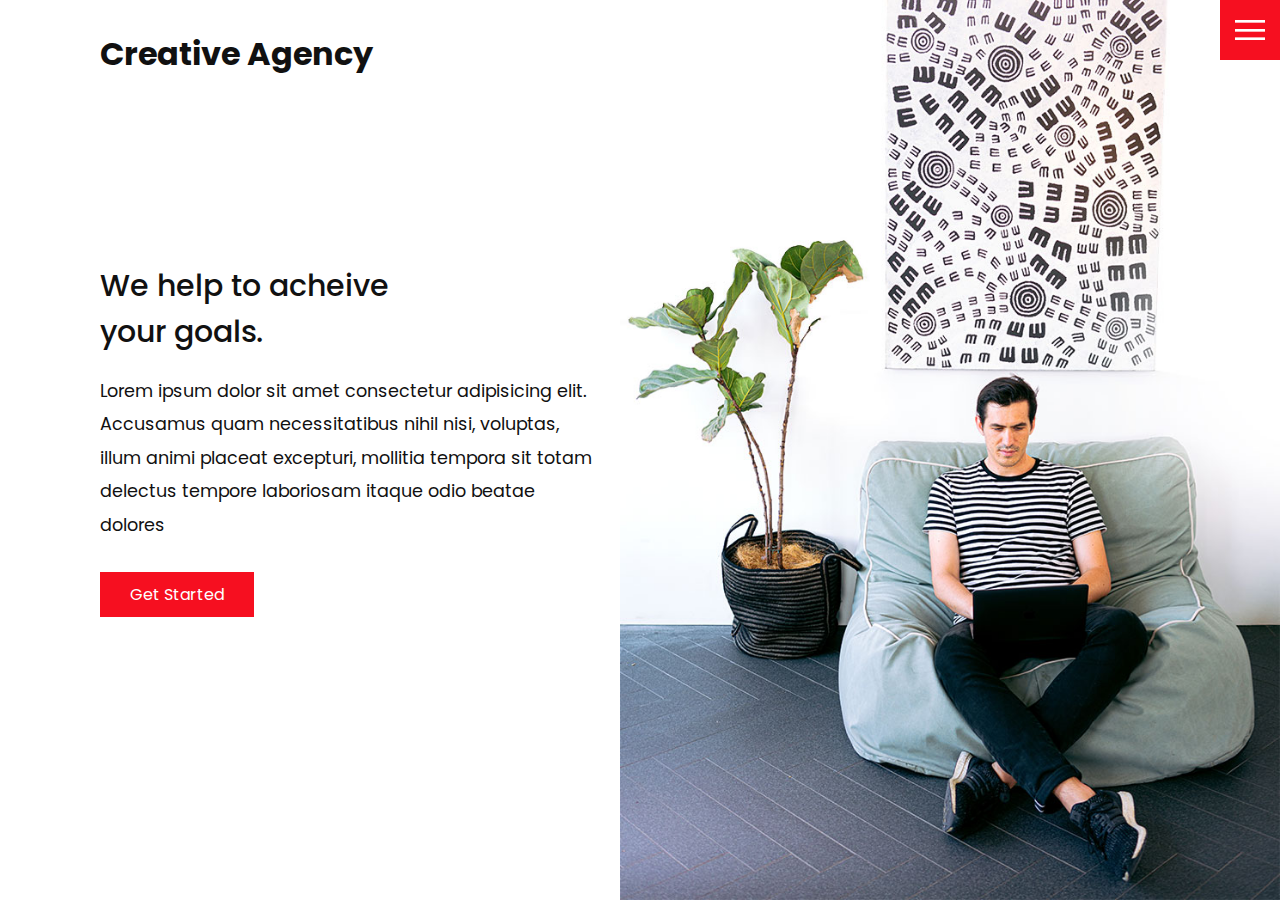
<file: index.html>
<!DOCTYPE html>
<html lang="en">
<head>
    <meta charset="UTF-8">
    <meta http-equiv="X-UA-Compatible" content="IE=edge">
    <meta name="viewport" content="width=device-width, initial-scale=1.0">
    <link rel="stylesheet" href="https://cdnjs.cloudflare.com/ajax/libs/font-awesome/6.0.0/css/all.min.css" integrity="sha512-9usAa10IRO0HhonpyAIVpjrylPvoDwiPUiKdWk5t3PyolY1cOd4DSE0Ga+ri4AuTroPR5aQvXU9xC6qOPnzFeg==" crossorigin="anonymous" referrerpolicy="no-referrer" />
    <link rel="stylesheet" href="/css/style.css">
    <title>Creative Agency</title>
</head>
<body>
    <header>
        <div class="logo">Creative Agency</div>
        <div class="toggle"></div>
        <div class="navigation">
            <ul>
                <li><a href="index.html">Home</a></li>
                <li><a href="services.html">Services</a></li>
                <li><a href="work.html">Work</a></li>
                <li><a href="contact.html">Contact</a></li>
            </ul>
            <div class="social-bar">
                <ul>
                    <li>
                        <a href="https://facebook.com">
                        <img src="/img/facebook (1).png" target="_blank" alt="" />
                        </a>
                    </li>
                    <li>
                        <a href="https://wwww.twitter.com/louisfire07">
                        <img src="/img/twitter.png" target="_blank" alt="" />
                        </a>
                    </li>
                    <li>
                        <a href="https://www.instagram.com/louisfire7">
                        <img src="/img/instagram.png" target="_blank" alt="" />
                        </a>
                    </li>
                </ul>
                <a href="mailto: aisagbonhilouis@gmail.com" class="email-icon">
                <img src="/img/email.png" alt="" />
                </a>
            </div>
        </div>
    </header>
    <section class="home">
        <img src="/img/home-img.jpg" alt="" class="home-img">
        <div class="home-content">
            <h1>We help to acheive <br> your goals.</h1>
            <p>Lorem ipsum dolor sit amet consectetur adipisicing elit. Accusamus quam necessitatibus nihil nisi, voluptas, illum animi placeat excepturi, mollitia tempora sit totam delectus tempore laboriosam itaque odio beatae dolores </p>
            <a href="work.html" class="btn">Get Started</a>
        </div>
    </section>


    <script src="/js/main.js"></script>
</body>
</html>
</file>
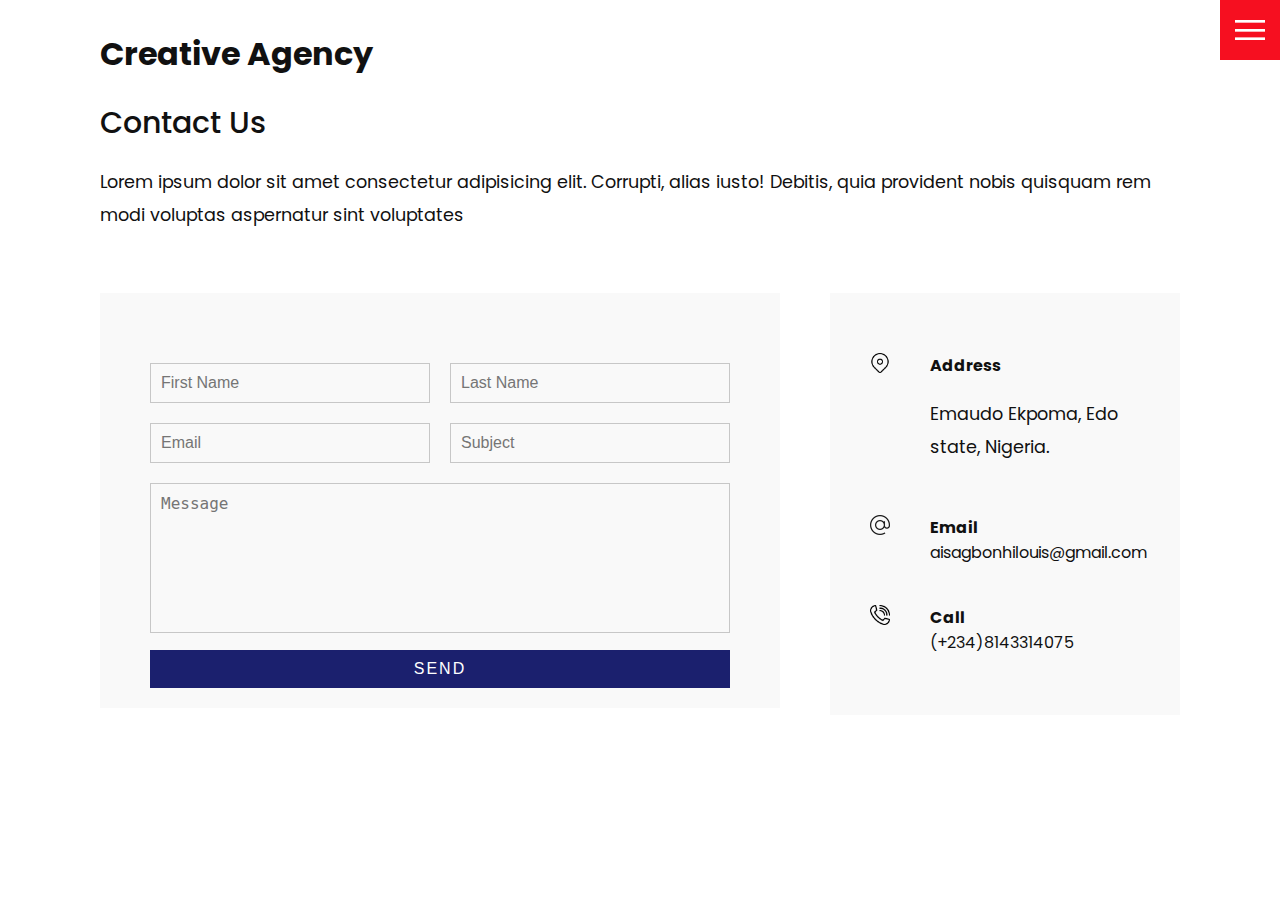
<file: contact.html>
<!DOCTYPE html>
<html lang="en">
<head>
    <meta charset="UTF-8">
    <meta http-equiv="X-UA-Compatible" content="IE=edge">
    <meta name="viewport" content="width=device-width, initial-scale=1.0">
    <link rel="stylesheet" href="https://cdnjs.cloudflare.com/ajax/libs/font-awesome/6.0.0/css/all.min.css" integrity="sha512-9usAa10IRO0HhonpyAIVpjrylPvoDwiPUiKdWk5t3PyolY1cOd4DSE0Ga+ri4AuTroPR5aQvXU9xC6qOPnzFeg==" crossorigin="anonymous" referrerpolicy="no-referrer" />
    <link rel="stylesheet" href="/css/style.css">
    <title>Creative Agency</title>
</head>
<body>
    
    <header>
        <div class="logo">Creative Agency</span></div>
        <div class="toggle"></div>
        <div class="navigation">
            <ul>
                <li><a href="index.html">Home</a></li>
                <li><a href="services.html">Services</a></li>
                <li><a href="work.html">Work</a></li>
                <li><a href="contact.html">Contact</a></li>
            </ul>
            <div class="social-bar">
                <ul>
                    <li>
                        <a href="https://facebook.com">
                        <img src="/img/facebook (1).png" target="_blank" alt="" />
                        </a>
                    </li>
                    <li>
                        <a href="https://www.twitter.com/louisfire07">
                        <img src="/img/twitter.png" target="_blank" alt="" />
                        </a>
                    </li>
                    <li>
                        <a href="https://www.instagram.com/louisfire7">
                        <img src="/img/instagram.png" target="_blank" alt="" />
                        </a>
                    </li>
                </ul>
                <a href="mailto: aisagbonhilouis@gmail.com" class="email-icon">
                <img src="/img/email.png" alt="" />
                </a>
            </div>
        </div>
    </header>
    <section>
        <div class="title">
            <h1>Contact Us</h1>
            <p>Lorem ipsum dolor sit amet consectetur adipisicing elit. Corrupti, alias iusto! Debitis, quia provident nobis quisquam rem modi voluptas aspernatur sint voluptates</p>
        </div>
        <div class="contact">
            <div class="contact-form">
                <form>
                    <div class="row">
                        <div class="input50">
                            <input type="text" placeholder="First Name">
                        </div>
                        <div class="input50">
                            <input type="text" placeholder="Last Name">
                        </div>
                    </div>
                    <div class="row">
                        <div class="input50">
                            <input type="email" placeholder="Email">
                        </div>
                        <div class="input50">
                            <input type="text" placeholder="Subject">
                        </div>
                    </div>
                    <div class="row">
                        <div class="input100">
                            <textarea placeholder="Message"></textarea>
                        </div>
                    </div>
                    <div class="row">
                        <div class="input100">
                            <input type="submit" value="Send">
                        </div>
                    </div>
                </form>
            </div>
            <div class="contact-info">
                <div class="info-box">
                    <img src="/img/address.png" alt="" class="contact-icon">
                    <div class="details">
                        <h4>Address</h4>
                        <p>Emaudo Ekpoma, Edo state, Nigeria.</p>
                    </div>
                </div>
                <div class="info-box">
                    <img src="/img/email.png" alt="" class="contact-icon">
                    <div class="details">
                        <h4>Email</h4>
                        <a href="mailto:aisagbonhilouis@gmail.com">aisagbonhilouis@gmail.com</a>
                    </div>
                </div>
                <div class="info-box">
                    <img src="/img/call.png" alt="" class="contact-icon">
                    <div class="details">
                        <h4>Call</h4>
                        <a href="tel:(+234)8143314075">(+234)8143314075</a>
                    </div>
                </div>
            </div>
        </div>
    </section>


    <script src="/js/main.js"></script>
</body>
</html>
</file>
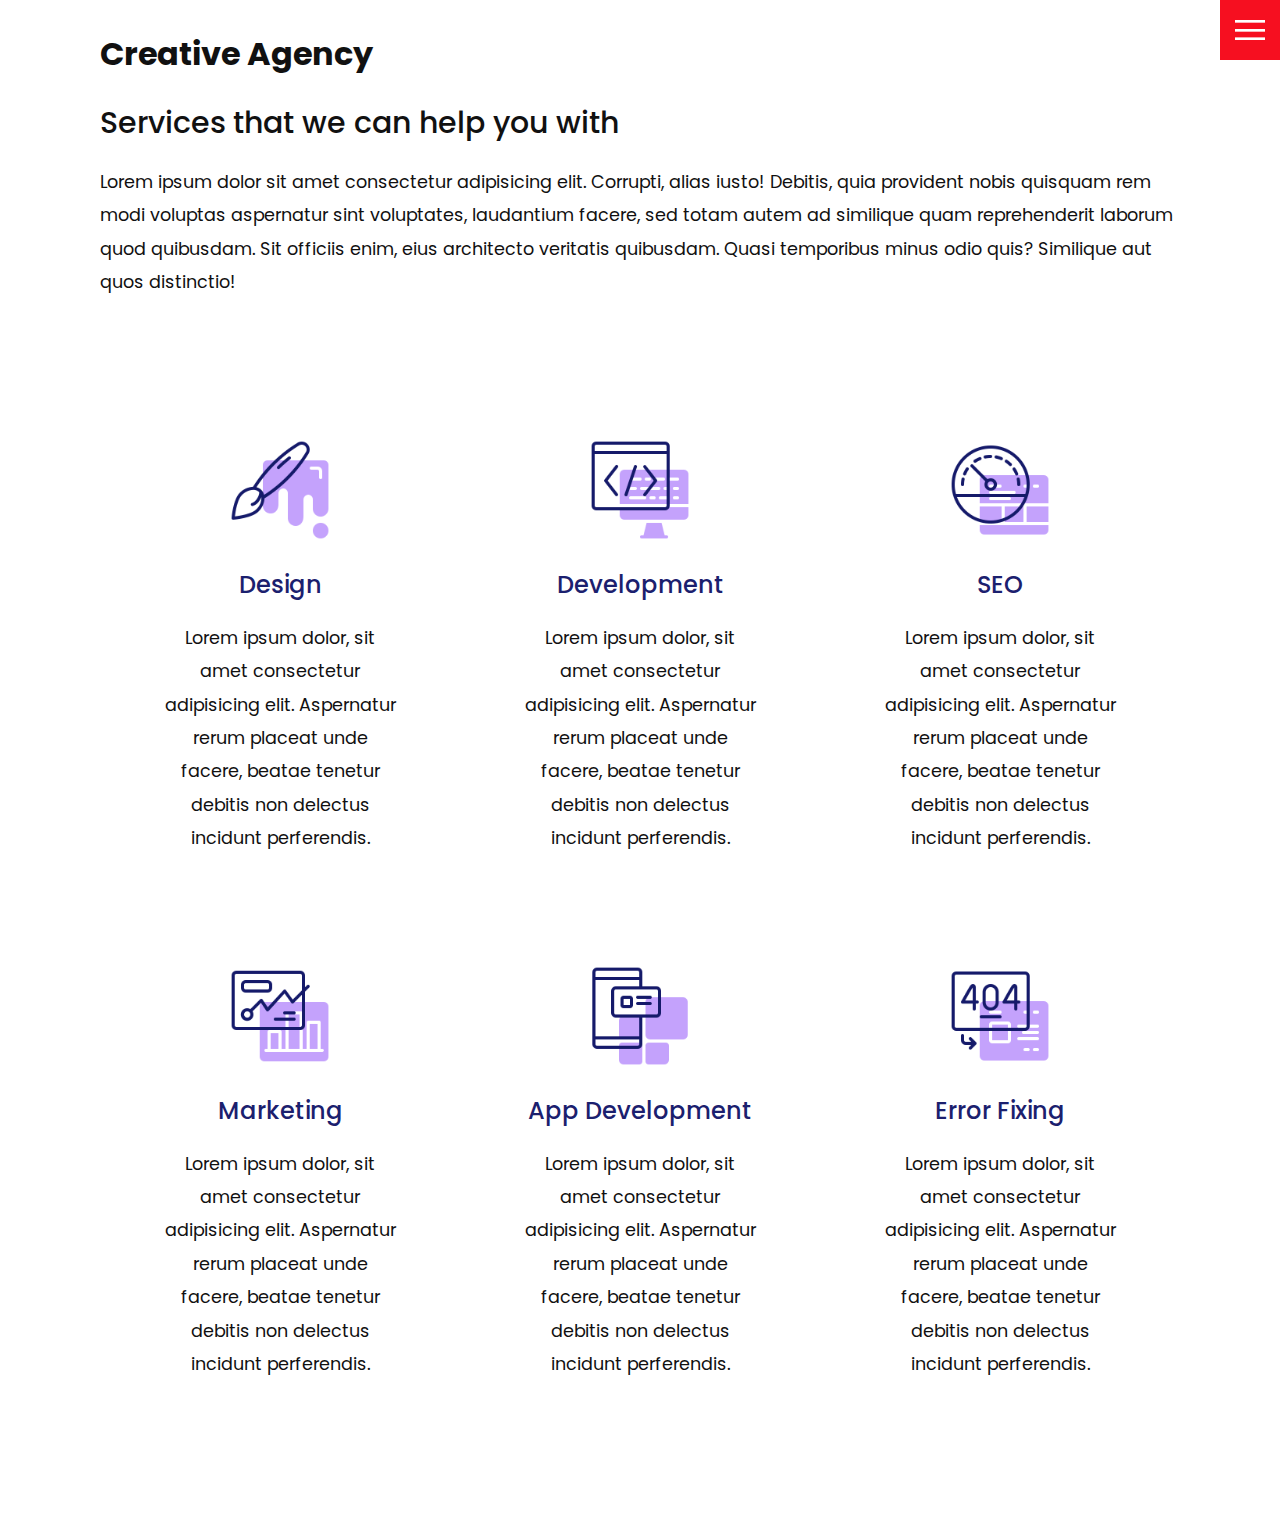
<file: services.html>
<!DOCTYPE html>
<html lang="en">
<head>
    <meta charset="UTF-8">
    <meta http-equiv="X-UA-Compatible" content="IE=edge">
    <meta name="viewport" content="width=device-width, initial-scale=1.0">
    <link rel="stylesheet" href="https://cdnjs.cloudflare.com/ajax/libs/font-awesome/6.0.0/css/all.min.css" integrity="sha512-9usAa10IRO0HhonpyAIVpjrylPvoDwiPUiKdWk5t3PyolY1cOd4DSE0Ga+ri4AuTroPR5aQvXU9xC6qOPnzFeg==" crossorigin="anonymous" referrerpolicy="no-referrer" />
    <link rel="stylesheet" href="/css/style.css">
    <title>Creative Agency</title>
</head>
<body>
    
    <header>
        <div class="logo">Creative Agency</span></div>
        <div class="toggle"></div>
        <div class="navigation">
            <ul>
                <li><a href="index.html">Home</a></li>
                <li><a href="services.html">Services</a></li>
                <li><a href="work.html">Work</a></li>
                <li><a href="contact.html">Contact</a></li>
            </ul>
            <div class="social-bar">
                <ul>
                    <li>
                        <a href="https://facebook.com">
                        <img src="/img/facebook (1).png" target="_blank" alt="" />
                        </a>
                    </li>
                    <li>
                        <a href="https://www.twitter.com/louisfire07">
                        <img src="/img/twitter.png" target="_blank" alt="" />
                        </a>
                    </li>
                    <li>
                        <a href="https://www.instagram.com/louisfire7">
                        <img src="/img/instagram.png" target="_blank" alt="" />
                        </a>
                    </li>
                </ul>
                <a href="mailto: aisagbonhilouis@gmail.com" class="email-icon">
                <img src="/img/email.png" alt="" />
                </a>
            </div>
        </div>
    </header>
    <section>
        <div class="title">
            <h1>Services that we can help you with</h1>
            <p>Lorem ipsum dolor sit amet consectetur adipisicing elit. Corrupti, alias iusto! Debitis, quia provident nobis quisquam rem modi voluptas aspernatur sint voluptates, laudantium facere, sed totam autem ad similique quam reprehenderit laborum quod quibusdam. Sit officiis enim, eius architecto veritatis quibusdam. Quasi temporibus minus odio quis? Similique aut quos distinctio!</p>
        </div>
        <div class="services">
            <div class="service">
                <div>
                    <div class="icon">
                        <img src="/img/001.png" alt="">
                    </div>
                    <h2>Design</h2>
                    <p>Lorem ipsum dolor, sit amet consectetur adipisicing elit. Aspernatur rerum placeat unde facere, beatae tenetur debitis non delectus incidunt perferendis.</p>
                </div>
            </div>
            <div class="service">
                <div>
                    <div class="icon">
                        <img src="/img/002.png" alt="">
                    </div>
                    <h2>Development</h2>
                    <p>Lorem ipsum dolor, sit amet consectetur adipisicing elit. Aspernatur rerum placeat unde facere, beatae tenetur debitis non delectus incidunt perferendis.</p>
                </div>
            </div>
            <div class="service">
                <div>
                    <div class="icon">
                        <img src="/img/003.png" alt="">
                    </div>
                    <h2>SEO</h2>
                    <p>Lorem ipsum dolor, sit amet consectetur adipisicing elit. Aspernatur rerum placeat unde facere, beatae tenetur debitis non delectus incidunt perferendis.</p>
                </div>
            </div>
            <div class="service">
                <div>
                    <div class="icon">
                        <img src="/img/004.png" alt="">
                    </div>
                    <h2>Marketing</h2>
                    <p>Lorem ipsum dolor, sit amet consectetur adipisicing elit. Aspernatur rerum placeat unde facere, beatae tenetur debitis non delectus incidunt perferendis.</p>
                </div>
            </div>
            <div class="service">
                <div>
                    <div class="icon">
                        <img src="/img/005.png" alt="">
                    </div>
                    <h2>App Development</h2>
                    <p>Lorem ipsum dolor, sit amet consectetur adipisicing elit. Aspernatur rerum placeat unde facere, beatae tenetur debitis non delectus incidunt perferendis.</p>
                </div>
            </div>
            <div class="service">
                <div>
                    <div class="icon">
                        <img src="/img/006.png" alt="">
                    </div>
                    <h2>Error Fixing</h2>
                    <p>Lorem ipsum dolor, sit amet consectetur adipisicing elit. Aspernatur rerum placeat unde facere, beatae tenetur debitis non delectus incidunt perferendis.</p>
                </div>
            </div>
        </div>
    </section>


    <script src="/js/main.js"></script>
</body>
</html>
</file>
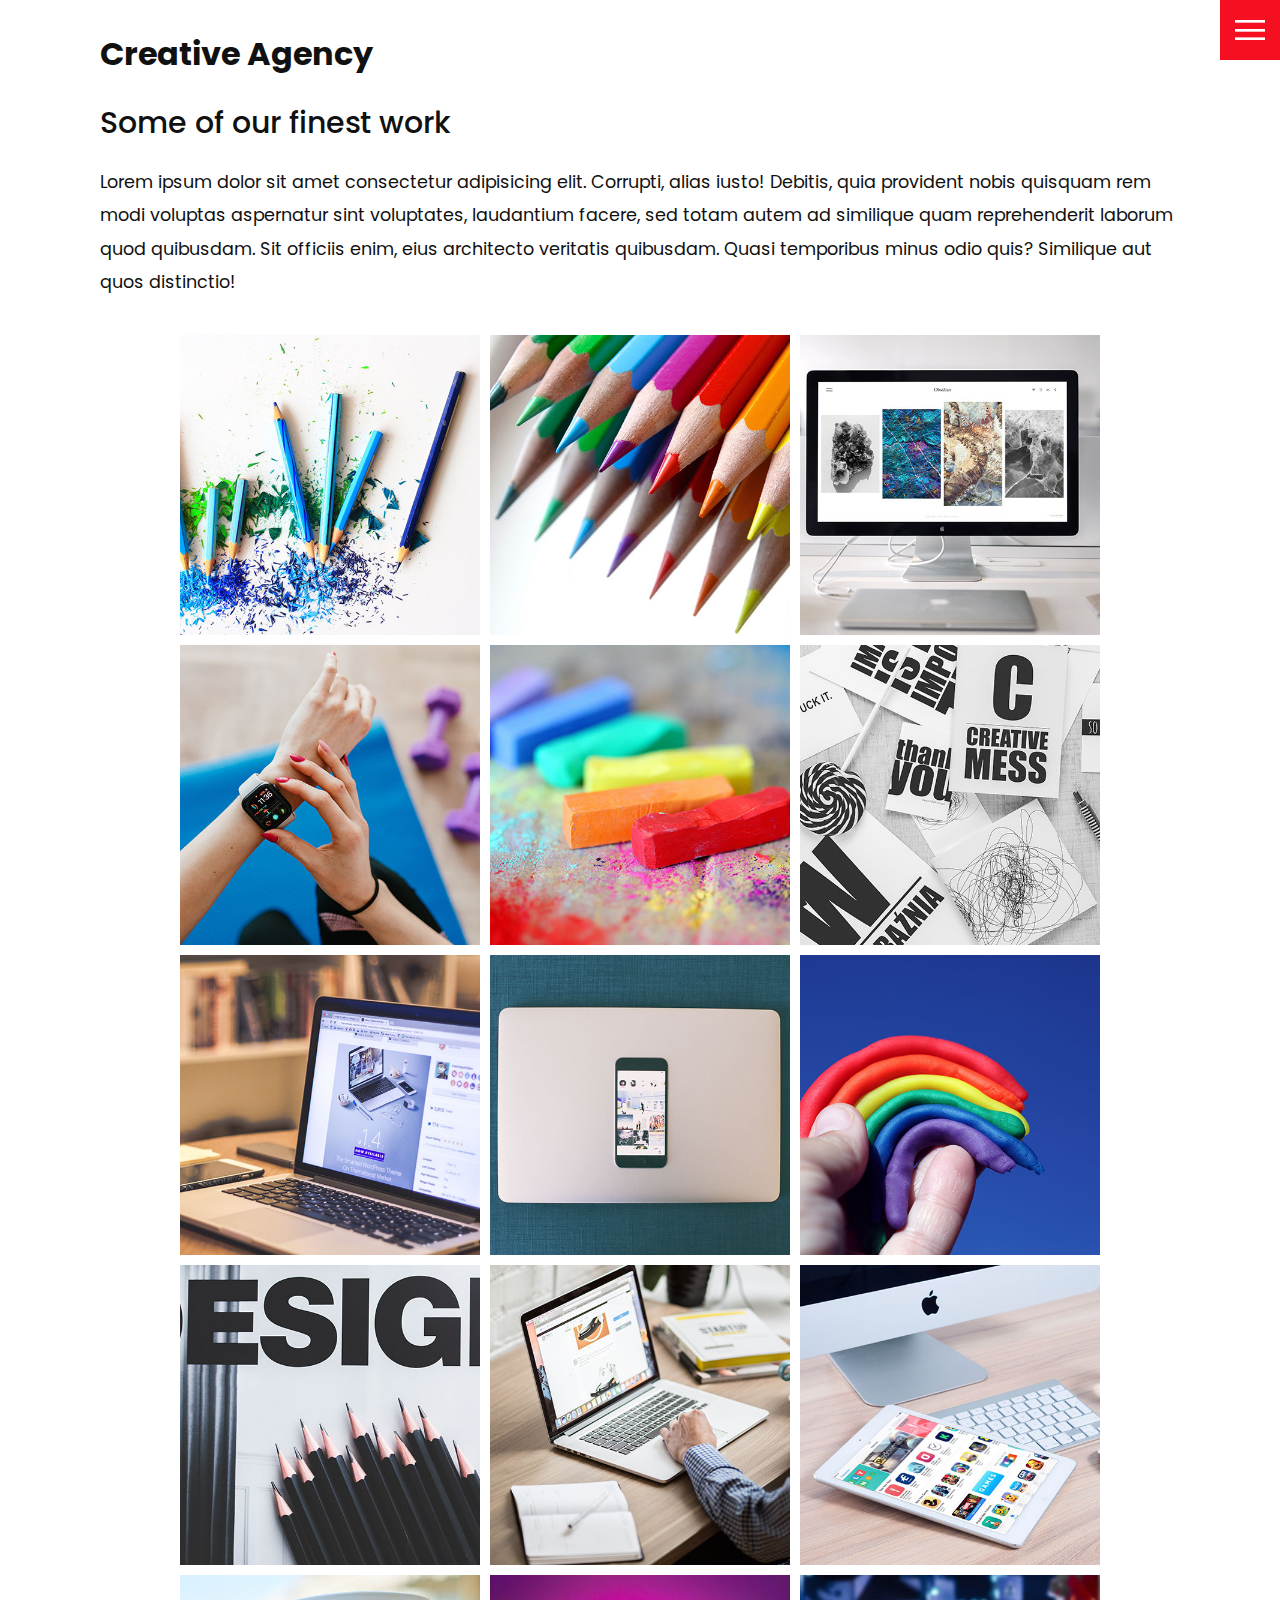
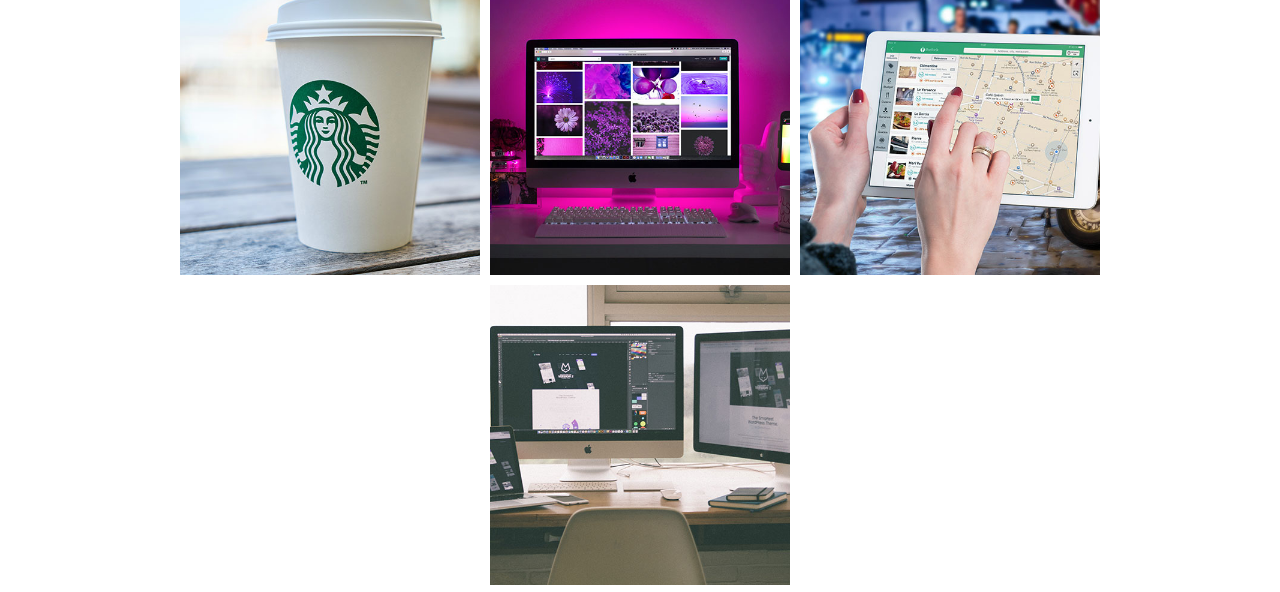
<file: work.html>
<!DOCTYPE html>
<html lang="en">
<head>
    <meta charset="UTF-8">
    <meta http-equiv="X-UA-Compatible" content="IE=edge">
    <meta name="viewport" content="width=device-width, initial-scale=1.0">
    <link rel="stylesheet" href="https://cdnjs.cloudflare.com/ajax/libs/font-awesome/6.0.0/css/all.min.css" integrity="sha512-9usAa10IRO0HhonpyAIVpjrylPvoDwiPUiKdWk5t3PyolY1cOd4DSE0Ga+ri4AuTroPR5aQvXU9xC6qOPnzFeg==" crossorigin="anonymous" referrerpolicy="no-referrer" />
    <link rel="stylesheet" href="/css/style.css">
    <title>Creative Agency</title>
</head>
<body>
    
    <header>
        <div class="logo">Creative Agency</span></div>
        <div class="toggle"></div>
        <div class="navigation">
            <ul>
                <li><a href="index.html">Home</a></li>
                <li><a href="services.html">Services</a></li>
                <li><a href="work.html">Work</a></li>
                <li><a href="contact.html">Contact</a></li>
            </ul>
            <div class="social-bar">
                <ul>
                    <li>
                        <a href="https://facebook.com">
                        <img src="/img/facebook (1).png" target="_blank" alt="" />
                        </a>
                    </li>
                    <li>
                        <a href="https://www.twitter.com/louisfire07">
                        <img src="/img/twitter.png" target="_blank" alt="" />
                        </a>
                    </li>
                    <li>
                        <a href="https://www.instagram.com/louisfire7">
                        <img src="/img/instagram.png" target="_blank" alt="" />
                        </a>
                    </li>
                </ul>
                <a href="mailto: aisagbonhilouis@gmail.com" class="email-icon">
                <img src="/img/email.png" alt="" />
                </a>
            </div>
        </div>
    </header>
    <section>
        <div class="title">
            <h1>Some of our finest work</h1>
            <p>Lorem ipsum dolor sit amet consectetur adipisicing elit. Corrupti, alias iusto! Debitis, quia provident nobis quisquam rem modi voluptas aspernatur sint voluptates, laudantium facere, sed totam autem ad similique quam reprehenderit laborum quod quibusdam. Sit officiis enim, eius architecto veritatis quibusdam. Quasi temporibus minus odio quis? Similique aut quos distinctio!</p>
        </div>
        <div class="portfolio">
            <div class="item">
                <img src="/img/portfolio-item1.jpg" alt="">
                <div class="action">
                    <a href="#">Launch</a>
                </div>
            </div>
            <div class="item">
                <img src="/img/portfolio-item2.jpg" alt="">
                <div class="action">
                    <a href="#">Launch</a>
                </div>
            </div>
            <div class="item">
                <img src="/img/portfolio-item3.jpg" alt="">
                <div class="action">
                    <a href="#">Launch</a>
                </div>
            </div>
            <div class="item">
                <img src="/img/portfolio-item4.jpg" alt="">
                <div class="action">
                    <a href="#">Launch</a>
                </div>
            </div>
            <div class="item">
                <img src="/img/portfolio-item5.jpg" alt="">
                <div class="action">
                    <a href="#">Launch</a>
                </div>
            </div>
            <div class="item">
                <img src="/img/portfolio-item6.jpg" alt="">
                <div class="action">
                    <a href="#">Launch</a>
                </div>
            </div>
            <div class="item">
                <img src="/img/portfolio-item7.jpg" alt="">
                <div class="action">
                    <a href="#">Launch</a>
                </div>
            </div>
            <div class="item">
                <img src="/img/portfolio-item8.jpg" alt="">
                <div class="action">
                    <a href="#">Launch</a>
                </div>
            </div>
            <div class="item">
                <img src="/img/portfolio-item9.jpg" alt="">
                <div class="action">
                    <a href="#">Launch</a>
                </div>
            </div>
            <div class="item">
                <img src="/img/portfolio-item10.jpg" alt="">
                <div class="action">
                    <a href="#">Launch</a>
                </div>
            </div>
            <div class="item">
                <img src="/img/portfolio-item11.jpg" alt="">
                <div class="action">
                    <a href="#">Launch</a>
                </div>
            </div>
            <div class="item">
                <img src="/img/portfolio-item12.jpg" alt="">
                <div class="action">
                    <a href="#">Launch</a>
                </div>
            </div>
            <div class="item">
                <img src="/img/portfolio-item13.jpg" alt="">
                <div class="action">
                    <a href="#">Launch</a>
                </div>
            </div>
            <div class="item">
                <img src="/img/portfolio-item14.jpg" alt="">
                <div class="action">
                    <a href="#">Launch</a>
                </div>
            </div>
            <div class="item">
                <img src="/img/portfolio-item15.jpg" alt="">
                <div class="action">
                    <a href="#">Launch</a>
                </div>
            </div>
            <div class="item">
                <img src="/img/portfolio-item16.jpg" alt="">
                <div class="action">
                    <a href="#">Launch</a>
                </div>
            </div>
        </div>
    </section>


    <script src="/js/main.js"></script>
</body>
</html>
</file>
<file: css/style.css>
@import url('https://fonts.googleapis.com/css2?family=Poppins:wght@200;300;400;500;600;700;800;900&display=swap');

:root{
    --primary-color: #f60f20;
}

*{
    box-sizing: border-box;
    margin: 0;
    padding: 0;
}

html, body{
    font-family: 'Poppins', sans-serif;
    color: #111;
}

h1{
    font-size: 30px;
    font-weight: 500;
}

a{
    text-decoration: none;
    color: #111;
}

p{
    margin: 20px 0 10px;
    font-size: 1.1rem;
    line-height: 1.9;
}

ul{
    list-style: none;
}

.btn{
    cursor: pointer;
    display: inline-block;
    background: var(--primary-color);
    color: #fff;
    text-decoration: none;
    padding: 10px 30px;
    margin: 20px 0;
    transition: all 0.2s ease-in-out;
    border: 0;
}

.btn:hover{
    transform: scale(.98);
}

header{
    position: relative;
}

.logo{
    position: absolute;
    top: 30px;
    left: 100px;
    font-size: 2rem;
    font-weight: 700;
    z-index: 20;
}

.toggle{
    position: fixed;
    top: 0;
    right: 0;
    width: 60px;
    height: 60px;
    background: var(--primary-color) url(../img/menu.png);
    background-size: 30px;
    cursor: pointer;
    background-position: center;
    background-repeat: no-repeat;
    z-index: 20;
    transition: all 0.1s ease-in}

.toggle.active{
    background: var(--primary-color) url(../img/close.png);
    background-size: 30px;
    background-position: center;
    background-repeat: no-repeat;
}

.home-img{
    position: absolute;
    bottom: 0;
    right: 0;
    height: 110%;
}

.navigation{
    position: fixed;
    top: 0;
    left: 100%;
    width: 100%;
    height: 100%;
    background-color: #fff;
    z-index: 15;
    display: flex;
    justify-content: center;
    align-items: center;
    transition: all 0.3s ease-in;
}

.navigation ul{
    position: relative;
}

.navigation ul li{
    position: relative;
    text-align: center;
}

.navigation ul li a{
    font-size: 2.2rem;
    font-weight: 300;
}

.navigation ul li a:hover{
    color: var(--primary-color);
}

.social-bar{
    position: absolute;
    left: 0;
    width: 60px;
    height: 100%;
    display: flex;
    justify-content: center;
    align-items: center;
}

.social-bar a{
    display: inline-block;
    transform: scale(0.5);
}

.social-bar > a{
    position: absolute;
    bottom: 20px;
    transform: scale(0.5);

}

.navigation.active{
left: 0;
}

section{
    display: flex;
    flex-direction: column;
    height: 100vh;
    align-items: center;
    padding: 100px;
}

section.home{
    flex-direction: row;
    margin-top: 0;
}

.home-content{
    position: relative;
    z-index: 10;
    max-width: 500px;
    /* top: 50px; */
}

/* Services */
.services{
    margin-top: 40px;
    padding: 5rem 0;
    display: grid;
    grid-template-columns: repeat(3, 1fr);
    text-align: center;
    max-width: 1100px;
    margin: 0 auto;
}

.services .service{
    padding: 50px 40px;
    margin: 0 20px;
    border-radius: 50px;
    transition: all 0.5s ease;
}

.services .service .icon img{
    max-width: 100px;
}

.services .service:hover{
    box-shadow: 0 10px 30px rgba(0, 0, 0, 0.1);
}

.services .service > div{
    transition: all 0.5s ease;
}

.services .service > div:hover{
    transform: scale(1.1);
}

.service h2{
    font-size: 24px;
    font-weight: 500;
    margin-top: 20px;
    color: #1b206e;
}

.service p{
    text-align: center;
}

/* Portfolio */
.portfolio{
    display: flex;
    flex-wrap: wrap;
    margin-top: 20px;
    justify-content: center;
}

.portfolio .item{
    position: relative;
    width: 300px;
    height: 300px;
    margin: 5px;
}

.portfolio .item img{
    height: 300px;
    width: 300px;
}

.portfolio .item .action{
    position: absolute;
    top: 0;
    left: 0;
    width: 100%;
    height: 100%;
    background: rgba(0, 0, 0, 0.8);
    display: flex;
    justify-content: center;
    align-items: center;
    opacity: 0;
    transition: opacity 0.5s ease;
}

.portfolio .item:hover .action{
    opacity: 1;
}

.portfolio .item .action a{
    display: inline-block;
    color: #fff;
    border: 1px solid #fff;
    padding: 5px 15px;
}

/* Contact */
.contact{
    position: relative;
    width: 100%;
    margin-top: 50px;
    display: flex;
    justify-content: space-between;
    align-items: flex-start;
}

.contact .contact-form{
    position: relative;
    background: #f9f9f9;
    width:calc(100% - 400px);
    padding: 60px 40px 20px;
}

.contact .contact-form form{
    width: 100%;
}

.contact-form .row{
    width: 100%;
    display: flex;
}

.contact-form .input50{
    width: 50%;
    margin: 0 10px;
}

.contact-form .input100{
    width: 100%;
    margin: 0 10px;
}

.contact-form .row input,
.contact-form .row textarea{
    position: relative;
    border: 1px solid rgba(0, 0, 0, 0.2);
    color: #111;
    background: transparent;
    width: 100%;
    padding: 10px;
    outline: none;
    font-size: 16px;
    font-weight: 300;
    margin: 10px 0;
    resize: none;
}

.contact-form .row textarea{
    height: 150px;
}

.contact-form .row input[type = 'submit']{
    background-color: #1b206e;
    color: #fff;
    margin: 0;
    text-transform: uppercase;
    letter-spacing: 2px;
    font-weight: 300;
    border: 0;
    cursor: pointer;
}

.contact-info{
    width: 350px;
    background: #f9f9f9;
    padding: 60px 40px 20px;
}

.contact-info .info-box{
    display: flex;
    align-items: flex-start;
    margin-bottom: 40px;
}

.contact-icon{
    width: 20px;
    margin-right: 40px;
}

@media(max-width: 1068px){
    .home-img{
        display: none;
    }

    .logo{
        top: 10px;
        left: 40px;
        font-size: 1.5rem;
    }

    section{
        padding: 100px 40px;
    }

    .navigation ul li a{
        font-size: 1.9rem;
    }

    .services{
        grid-template-columns: repeat(2, 1fr);
        text-align: center;
    }

    .contact{
        flex-direction: column;
    }

    .contact .contact-form{
        width: 100%;
        padding: 30px 30px 20px;
        margin-bottom: 20px;
    }

.contact-form .row{
    flex-direction: column;
}

.contact-form .input50{
    width: 100%;
}

.contact-info{
    width: 100%;
}
}

@media(max-width: 768px){
    .services{
        grid-template-columns:  1fr;
    }

    .services .service{
        box-shadow: 0 10px 30px rgba(0, 0, 0, 0.1);
        margin-bottom: 50px;
    }


}
</file>
